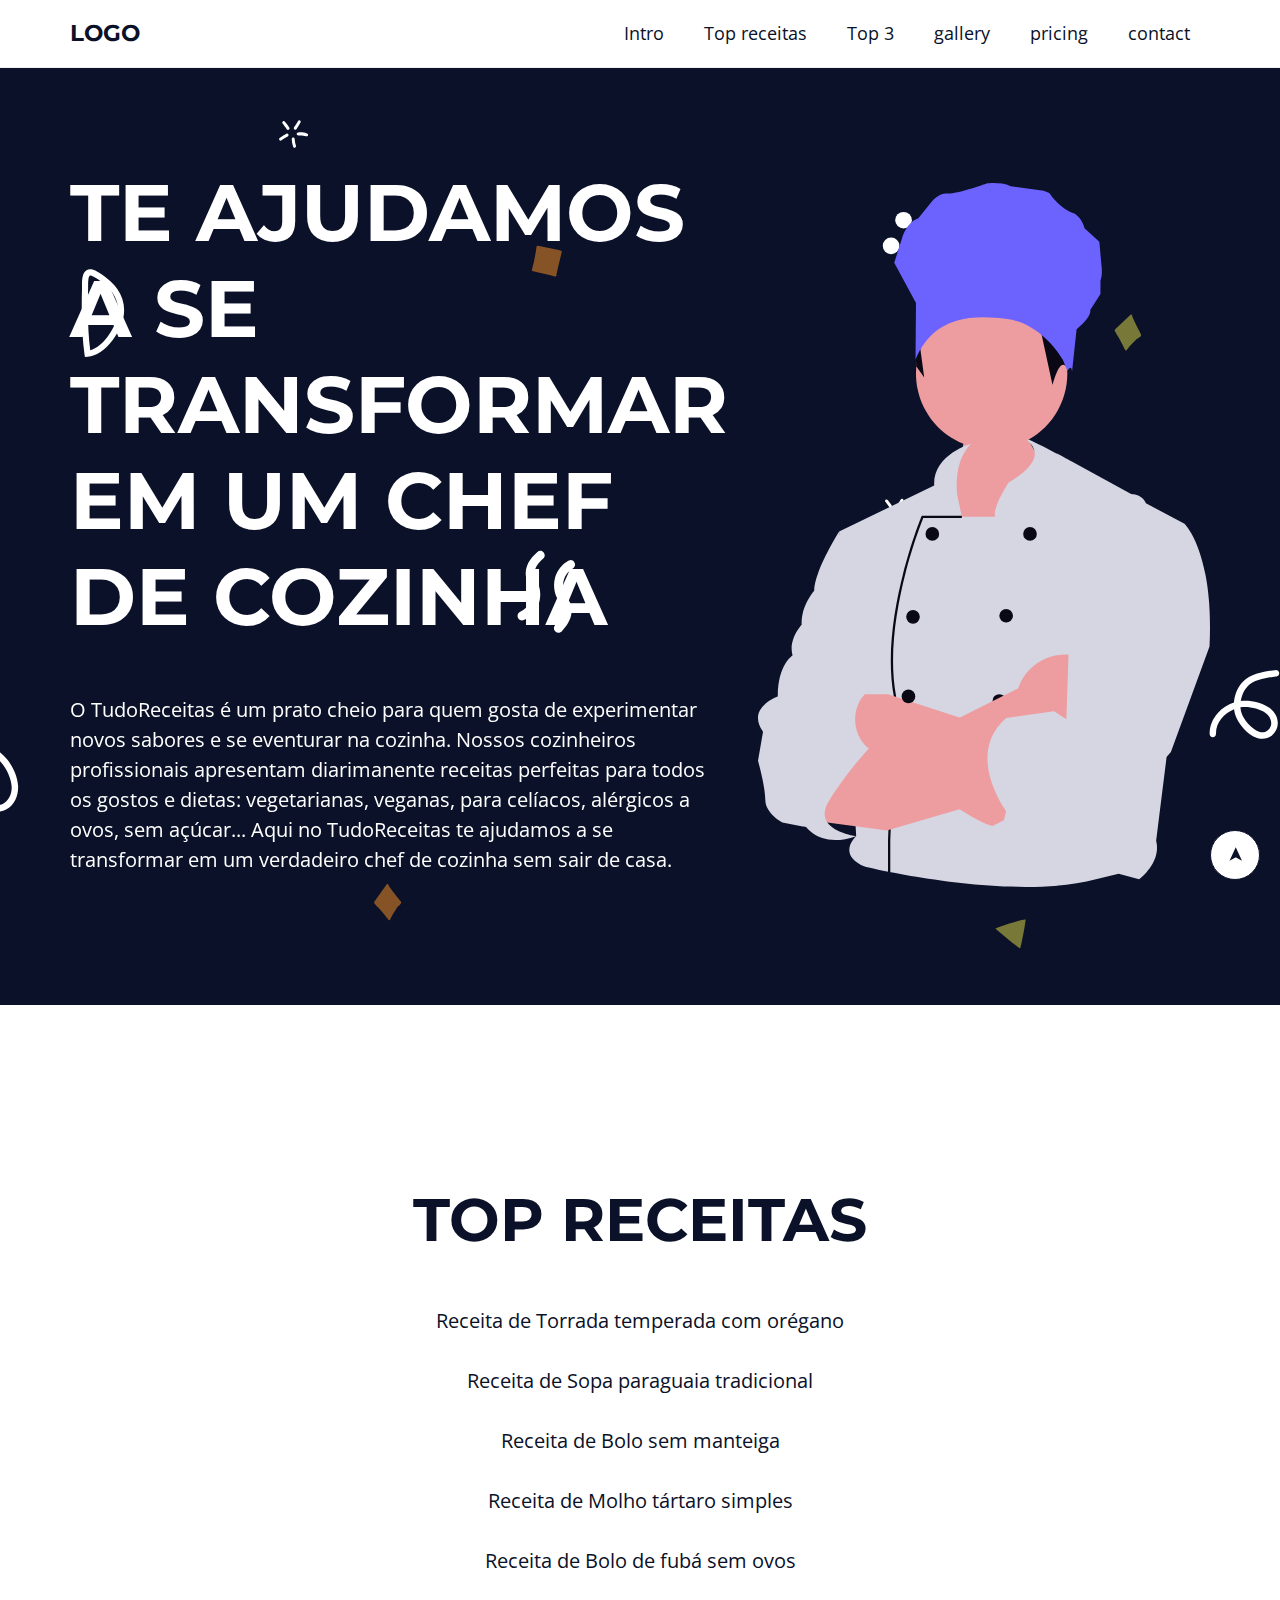
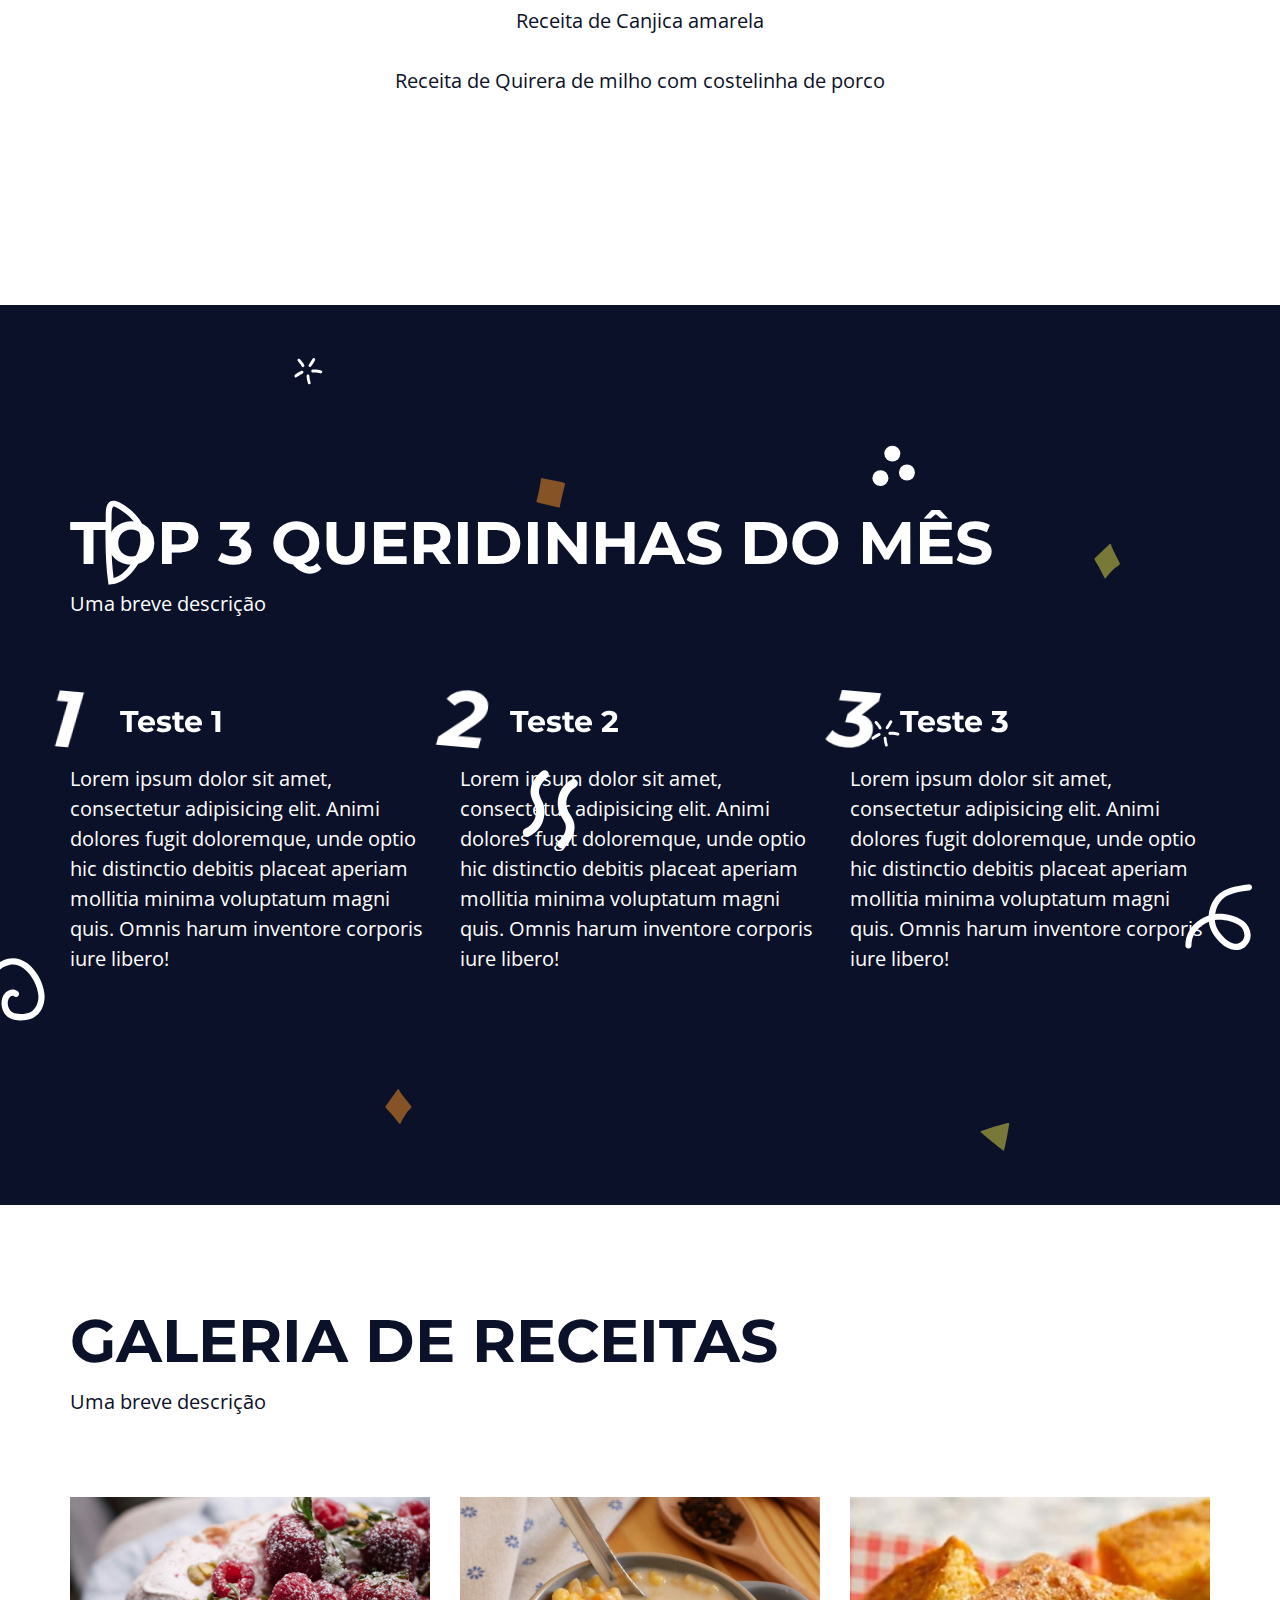
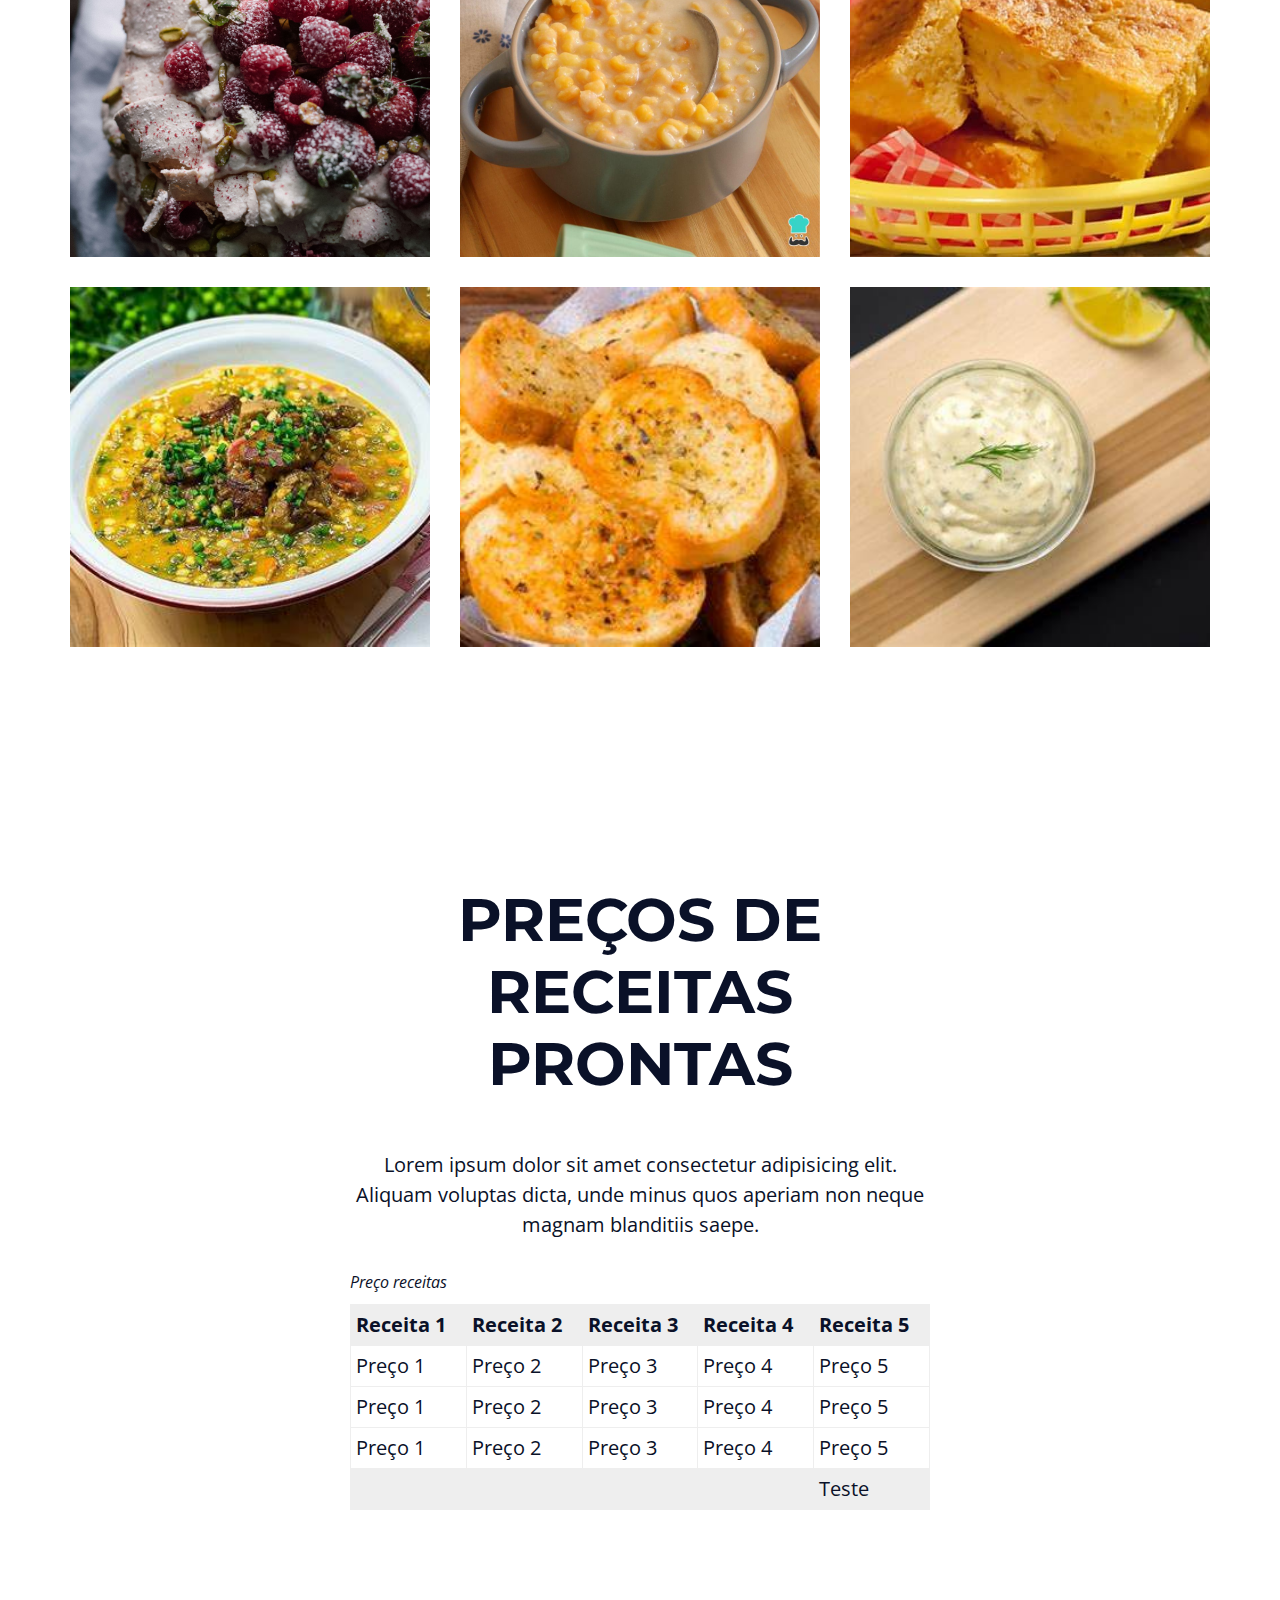
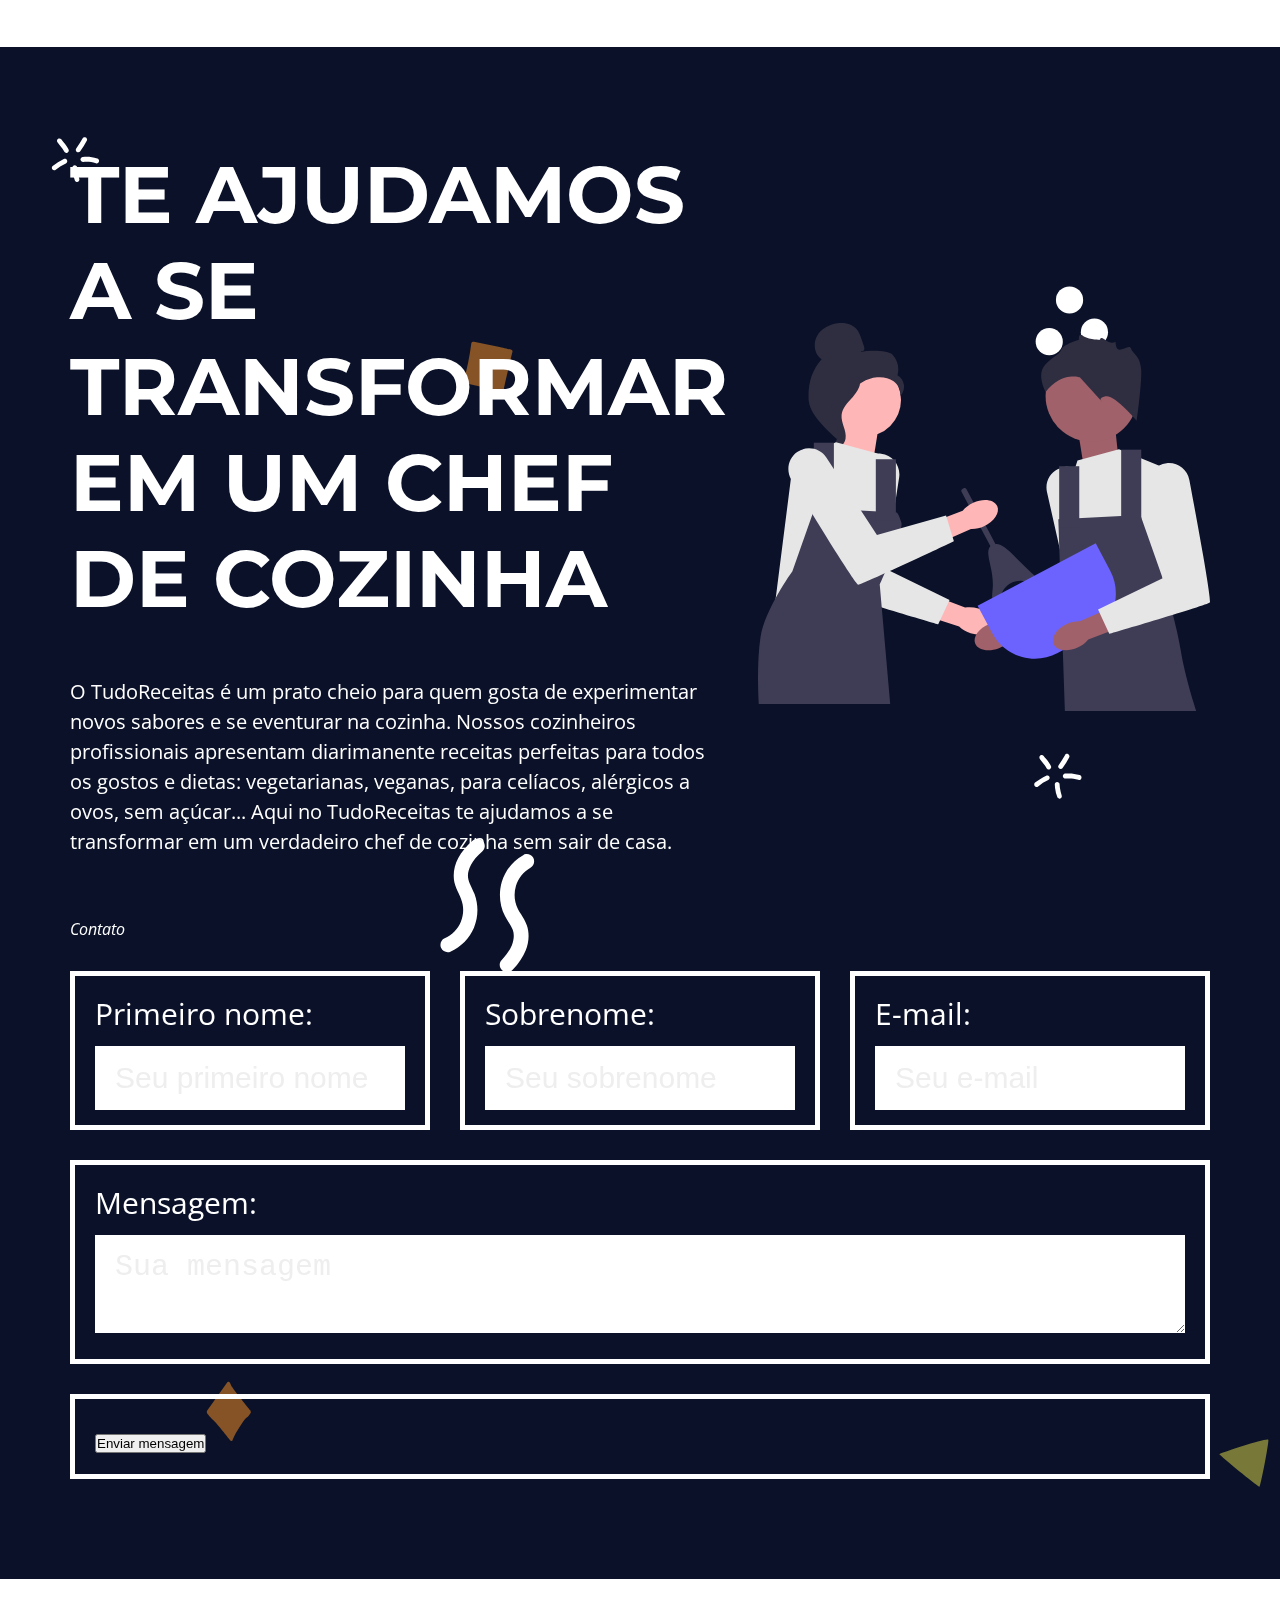
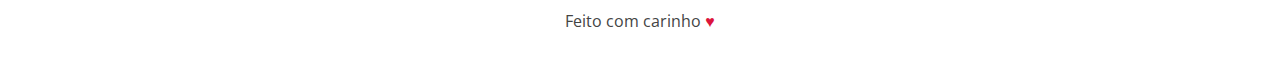
<file: index.html>
<!DOCTYPE html>
<html lang="pt-BR">
    <head>
        <meta charset="UTF-8">
        <meta name="viewport" content="width=device-width, initial-scale=1.0">
        <title>Receitas Gi</title>
        <link rel="preconnect" href="https://fonts.gstatic.com">
        <link
          href="https://fonts.googleapis.com/css2?family=Montserrat:wght@900&family=Open+Sans:ital,wght@0,400;0,700;1,400&display=swap"
          rel="stylesheet">
        <link rel="stylesheet" href="assets/css/variables.css">
        <link rel="stylesheet" href="assets/css/elements.css">
        <link rel="stylesheet" href="assets/css/classes.css">
        <link rel="stylesheet" href="assets/css/menu.css">
        <link rel="stylesheet" href="assets/css/style.css">
      </head>
<body>

    <input id="close-menu" class="close-menu" type="checkbox" aria-label="Closemenu" role="button">
    <label class="close-menu-label" for="close-menu" title="close-menu"></label>
    <aside class="menu white-bg">
        <div class="main-content menu-content">
            <h1 onclick="getElementById('close-menu').checked = false;">
                <a href="#intro">LOGO</a>
            </h1>

            <nav>
                <ul onclick="getElementById('close-menu').checked = false;">
                    <li><a href="#intro">Intro</a></li>
                    <li><a href="#topreceitas">Top receitas</a></li>
                    <li><a href="#top3">Top 3</a></li>
                    <li><a href="#gallery">gallery</a></li>
                    <li><a href="#pricing">pricing</a></li>
                    <li><a href="#contact">contact</a></li>
                </ul>
            </nav>
        </div>
    </aside>

    <div class="menu-spacing"></div>

    <section id="intro" class="intro main-bg section">
        <div class="main-content intro-content">
            <div class="intro-text-content">
                <h2>Te ajudamos a se transformar em um chef de cozinha</h2>
                <p>O TudoReceitas é um prato cheio para quem gosta de 
                experimentar novos sabores e se eventurar na cozinha. 
                Nossos cozinheiros profissionais apresentam diarimanente 
                receitas perfeitas para todos os gostos e dietas: 
                vegetarianas, veganas, para celíacos, alérgicos a ovos, 
                sem açúcar... Aqui no TudoReceitas te ajudamos a se 
                transformar em um verdadeiro chef de cozinha 
                sem sair de casa.</p>
            </div>
            <div class="intro-img">
                <img src="assets/img/chef.svg" alt="chefe de cozinha">
            </div>
        </div>
    </section>

    
    <section id="topreceitas" class="white-bg section">
        <div class="main-content top3-content">
            <h2>top receitas</h2>
            <p>Receita de Torrada temperada com orégano</p>
            <p>Receita de Sopa paraguaia tradicional</p>
            <p>Receita de Bolo sem manteiga</p>
            <p>Receita de Molho tártaro simples</p>
            <p>Receita de Bolo de fubá sem ovos</p>
            <p>Receita de Canjica amarela</p>
            <p>Receita de Quirera de milho com costelinha de porco</p>
        </div>
    </section>

    <section id="top3" class="top3 main-bg section">
        <div class="main-content grid-one-content">
            <h2 class="top3-main-heading">top 3 queridinhas do mês</h2>
            <p class="top3-description">Uma breve descrição</p>
            <div class="grid">
                <article>
                    <h3>Teste 1</h3>
                <p>Lorem ipsum dolor sit amet, consectetur adipisicing elit. 
                Animi dolores fugit doloremque, unde optio hic 
                distinctio debitis placeat aperiam mollitia minima 
                voluptatum magni quis. Omnis harum inventore 
                corporis iure libero!</p>
                </article>
                <article>
                    <h3>Teste 2</h3>
                <p>Lorem ipsum dolor sit amet, consectetur adipisicing elit. 
                Animi dolores fugit doloremque, unde optio hic 
                distinctio debitis placeat aperiam mollitia minima 
                voluptatum magni quis. Omnis harum inventore 
                corporis iure libero!</p>
                </article>
                <article>
                    <h3>Teste 3</h3>
                <p>Lorem ipsum dolor sit amet, consectetur adipisicing elit. 
                Animi dolores fugit doloremque, unde optio hic 
                distinctio debitis placeat aperiam mollitia minima 
                voluptatum magni quis. Omnis harum inventore 
                corporis iure libero!</p>
                </article>
            </div>
        </div>
    </section>


    <section id="gallery" class="top3 white-bg section">
        <div class="main-content grid-one-content">
            <h2 class="top3-main-heading">Galeria de receitas</h2>
            <p class="top3-description">Uma breve descrição</p>

            <div class="grid">
                <div class="gallery-img">
                    <img src="assets/img/bolo.jpg" alt="bolo de frutas vermelhas" class="img-360">
                </div>
                <div class="gallery-img">
                    <img src="assets/img/canjica.jpeg" alt="canjica amarela" class="img-360">
                </div>
                <div class="gallery-img">
                    <img src="assets/img/sopaparaguaia.jpg" alt="sopa paraguaia" class="img-360">
                </div>
                <div class="gallery-img">
                    <img src="assets/img/quirera.jpeg" alt="quirera com milho" class="img-360">
                </div>
                <div class="gallery-img">
                    <img src="assets/img/torrada.jpeg" alt="torrada com orégano" class="img-360">
                </div>
                <div class="gallery-img">
                    <img src="assets/img/molho.jpeg" alt="molho tártaro" class="img-360">
                </div>
            </div>
        </div>
    </section>


    <section id="pricing" class="white-bg section">
        <div class="main-content top3-content">
            <h2>Preços de receitas prontas</h2>
            <p>Lorem ipsum dolor sit amet consectetur adipisicing elit. 
                Aliquam voluptas dicta, unde minus quos aperiam non 
                neque magnam blanditiis saepe.</p>
            <div class="responsive-table">
            <table>
                <caption>Preço receitas</caption>

                <thead>
                    <tr>
                    <th>Receita 1</th>
                    <th>Receita 2</th>
                    <th>Receita 3</th>
                    <th>Receita 4</th>
                    <th>Receita 5</th>
                    </tr>
                </thead>

                <tbody>
                    <tr>
                        <td>Preço 1</td>
                        <td>Preço 2</td>
                        <td>Preço 3</td>
                        <td>Preço 4</td>
                        <td>Preço 5</td>
                    </tr>
                    <tr>
                        <td>Preço 1</td>
                        <td>Preço 2</td>
                        <td>Preço 3</td>
                        <td>Preço 4</td>
                        <td>Preço 5</td>
                    </tr>
                    <tr>
                        <td>Preço 1</td>
                        <td>Preço 2</td>
                        <td>Preço 3</td>
                        <td>Preço 4</td>
                        <td>Preço 5</td>
                    </tr>
                </tbody>

                <tfoot>
                    <tr>
                        <td></td>
                        <td></td>
                        <td></td>
                        <td></td>
                        <td>Teste</td>
                    </tr>
                </tfoot>
            </table>
            </div>
        </div>
    </section>

    <section id="contact" class="intro main-bg section">
        <div class="main-content intro-content">
            <div class="intro-text-content">
                <h2>Te ajudamos a se transformar em um chef de cozinha</h2>
                <p>O TudoReceitas é um prato cheio para quem gosta de 
                experimentar novos sabores e se eventurar na cozinha. 
                Nossos cozinheiros profissionais apresentam diarimanente 
                receitas perfeitas para todos os gostos e dietas: 
                vegetarianas, veganas, para celíacos, alérgicos a ovos, 
                sem açúcar... Aqui no TudoReceitas te ajudamos a se 
                transformar em um verdadeiro chef de cozinha 
                sem sair de casa.</p>
            </div>
            <div class="intro-img">
                <img src="assets/img/cook.svg" alt="Pessoas cozinhando">
            </div>
            <div class="contact-form">
                <fieldset class="form-grid">
                    <legend>Contato</legend>

                    <div class="form-group">
                        <label for="first-name">Primeiro nome:</label>
                        <input type="text" id="first-name" name="first-name" placeholder="Seu primeiro nome" required>
                    </div>

                    <div class="form-group">
                        <label for="last-name">Sobrenome:</label>
                        <input type="text" id="last-name" name="last-name" placeholder="Seu sobrenome" required>
                    </div>

                    <div class="form-group">
                        <label for="email">E-mail:</label>
                        <input type="email" id="email" name="email" placeholder="Seu e-mail" required>
                    </div>

                    <div class="form-group full-width">
                        <label for="message">Mensagem:</label>
                        <textarea name="message" id="message" placeholder="Sua mensagem"></textarea>
                    </div>

                    <div class="form-group full-width">
                        <button type="submit">Enviar mensagem</button>
                    </div>
                </fieldset>
            </div>
        </div>
    </section>

    <footer id="footer" class="footer white-bg">
        <p><a href="https://github.com/EmirCage">Feito com carinho <span class="heart">♥</span></a></p>
    </footer>

    <a class="back-to-top" href="#intro">➤</a>
</body>

</html>
</file>
<file: assets/css/variables.css>
:root{
    --primary-color: #0A1128;
    --white-color: #fff;
    --light-gray-color: #EEEEEE;
    --secundary-color: crimson;
    --gap: 3rem;
}
</file>
<file: assets/css/elements.css>
* {
    margin: 0;
    padding: 0;
    box-sizing: border-box;
}

html {
    font-size: 62.5%;
    scroll-behavior: smooth;
}

body {
    font-family: 'Open sans', sans-serif;
    font-size: 2rem;
    color: var(--primary-color);
    line-height: 1.5;
}

h1, h2, h3, h4, h5, h6 {
    font-family: 'Montserrat', sans-serif;
}

h1 {
    font-size: 6rem;
    text-transform: uppercase;
}

h2 {
    font-size: 6rem;
    margin-bottom: 5rem;
    text-transform: uppercase;
    line-height: 1.2;
}

h3 {
    font-size: 5rem;
}

h4 {
    font-size: 4.5rem;
}

h5 {
    font-size: 4rem;
}

h6 {
    font-size: 3.5rem;
}

a {
    text-decoration: none;
}

p {
    margin-bottom: 3rem;
}

.responsive-table {
    overflow: hidden;
    overflow-x: auto;
}

table {
    min-width: 360px;
    width: 100%;
    border-collapse: collapse;
}

table caption{
    font-style: italic;
    font-size: 1.6rem;
    text-align: left;
    margin-bottom: 1rem;
}

table td, table th {
    white-space: nowrap;
    padding: 0.5rem;
    text-align: left;
    border: 0.1rem solid var(--light-gray-color);
}

tfoot td, table th {
    background: var(--light-gray-color);
}
</file>
<file: assets/css/classes.css>
.main-bg {
    background-image: url('../img/main-bg.svg');
    background-size: cover;
    background-position: center center;
    color: var(--white-color);
}

.white-bg {
    background: var(--white-color);
    color: var(--primary-color);
}

.main-content {
    max-width: 120rem;
    margin: 0 auto;
    padding: 10rem var(--gap);
}

.section {
    min-height: 100vh;
}

.menu-spacing {
    height: 65px;
}

body .full-width {
    width: 100%;
    flex: 1 1 100%;
}
</file>
<file: assets/css/menu.css>
.menu {
    position: fixed;
    top: 0;
    left: 0;
    right: 0;
    width: 100%;
    border-bottom: 0.1rem solid var(--light-gray-color);
}

.menu h1 {
    font-size: 2.3rem;
    color: var(--primary-color);
}

.menu h1 a {
    color: inherit;
}

.menu-content {
    display: flex;
    justify-content: space-between;
    align-items: center;
    padding-top: 0;
    padding-bottom: 0;
}

.menu ul{
    list-style: none;
    display: flex;
}

.menu ul li a{
    display: block;
    padding: 2rem;
    font-size: 1.8rem;
    color: var(--primary-color);
    position: relative;
}

.menu ul li a::after {
    content: '';
    position: absolute;
    bottom: 1rem;
    left: 50%;
    width: 0;
    height: 0.2rem;
    background: var(--secundary-color);
    transition: all 0.3s ease-in-out;
}

.menu ul li a:hover::after {
    width: 50%;
    left: 25%;
}
</file>
<file: assets/css/style.css>
.intro-content {
    position: relative;
    /* top: -8rem; */
    display: grid;
    grid-template-columns: 1fr 1.5fr;
    gap: var(--gap);
    min-height: 100vh;
}

.intro-text-content, .intro-img {
    display: flex;
    flex-flow: column wrap;
    justify-content: center;
}

.intro-text-content h2 {
    font-size: 8rem;
    margin-bottom: 5rem;
    text-transform: uppercase;
    line-height: 1.2;
}

.intro-img img, .intro-svg {
    max-width: 100%;
    height: auto;
}

.top3-content {
    max-width: 64rem;
    display: flex;
    flex-direction: column;
    flex-wrap: nowrap;
    justify-content: center;
    min-height: 100vh;
    text-align: center;
}

.grid-one-content {
    display: flex;
    flex-flow: column wrap;
    justify-content: center;
    min-height: 100vh;
}

.top3-main-heading {
    margin-bottom: 1rem;
}

.top3-description {
    padding-bottom: 5rem;
}

.grid {
    display: grid;
    grid-template-columns: repeat(3, 1fr);
    gap: var(--gap);
    counter-reset: grid-counter;
}

.grid h3 {
    font-size: 3rem;
    position: relative;
    padding-left: 5rem;
    padding-bottom: 2rem;
}

.grid h3::before {
    counter-increment: grid-counter;
    content: counter(grid-counter);
    position: absolute;
    font-size: 8rem;
    font-style: italic;
    top: -4rem;
    left: -2rem;
    transform: rotate(5deg);
}

.img-360 {
    width: 360px;
    height: 360px; 
    object-fit: cover;
}

.gallery-img {
    width: 100%;
    max-width: 36rem;
    max-height: 36rem;
    overflow: hidden;
}

.gallery-img img {
    transition: all 0.3s ease-in-out;
}

.gallery-img img:hover {
    transform: translate(-3%, 3%) scale(1.1);
}

.contact-form {
    grid-column: span 2;
}

.contact-form .form-grid {
    border: none;
    display: flex;
    flex-direction: row;
    flex-wrap: wrap;
    gap: var(--gap);
}

.form-grid legend {
    font-style: italic;
    font-size: 1.6rem;
    margin-bottom: 3rem;
}

.form-group {
    flex: 1 1 320px;
}


.form-group label {
    display: block;
    margin-bottom: 1rem;
}

.form-group input, .form-group textarea{
    border: none;
    background: var(--white-color);
    padding: 1.5rem 2rem;
    width: 100%;
    font-size: 3rem;
    outline: none;
}

.form-group input:focus, .form-group textarea:focus{
    box-shadow: 0px 0px 10px 2px var(--secundary-color)
}

.form-group {
    border: 0.5rem solid var(--white-color);
    background: none;
    color: var(--white-color);
    padding: 1.5rem 2rem;
    font-size: 3rem;
    transition: all 0.3s ease-in-out;
}

.form-group button:hover {
    border: 0.5rem solid var(--white-color);
    color: var(--primary-color);
}

.form-group ::placeholder {
    color: var(--light-gray-color);
}

.footer {
    text-align: center;
    font-size: 1.6rem;
}

.footer a {
    color: #444;
}

.heart {
    color: var(--secundary-color);
}

.footer p {
    margin: 0;
    padding: 3rem;
}


.close-menu {
    display: none;
}

.back-to-top {
    position: fixed;
    bottom: 2rem;
    right: 2rem;
    background: var(--white-color);
    color: var(--primary-color);
    width: 5rem;
    height: 5rem;
    justify-content: center;
    align-items: center;
    display: flex;
    border-radius: 50%;
    font-size: 2rem;
    transform: rotate(-90deg);
    border: 0.1rem solid var(--primary-color);
}

@media (max-width: 800px) {
    .intro-content, .grid {
        grid-template-columns: 1fr;
        gap: 0;
    }

    .gallery-img {
        width: 100%;
        max-width: auto;
        max-height: auto;
    }

    .gallery-img img {
        width: 100%;
    }

    .grid-one-content {
        display: block;
    }

    .menu {
        bottom: 0;
    }

    .menu-content {
        flex-direction: column;
        text-align: center;
    }

    .menu-content, .menu-content ul {
        flex-direction: column;
        justify-content: center;
    }

    .menu-content {
        height: 100vh;
    }

    .menu {
        display: none;
    }

    .close-menu-label::after {
        content: '☰';
        position: fixed;
        z-index: 2;
        top: 2rem;
        right: 2rem;
        background: var(--primary-color);
        color: var(--white-color);
        font-size: 3rem;
        line-height: 3rem;
        width: 3rem;
        height: 3rem;
        text-align: center;
        padding: 0.5rem;
        cursor: pointer;
    }

    .close-menu:checked~.menu {
        display: block;
    }

    .close-menu:checked~.close-menu-label::after {
        content: '×';
    }

    .menu-spacing {
        display: none;
    }
}
</file>
